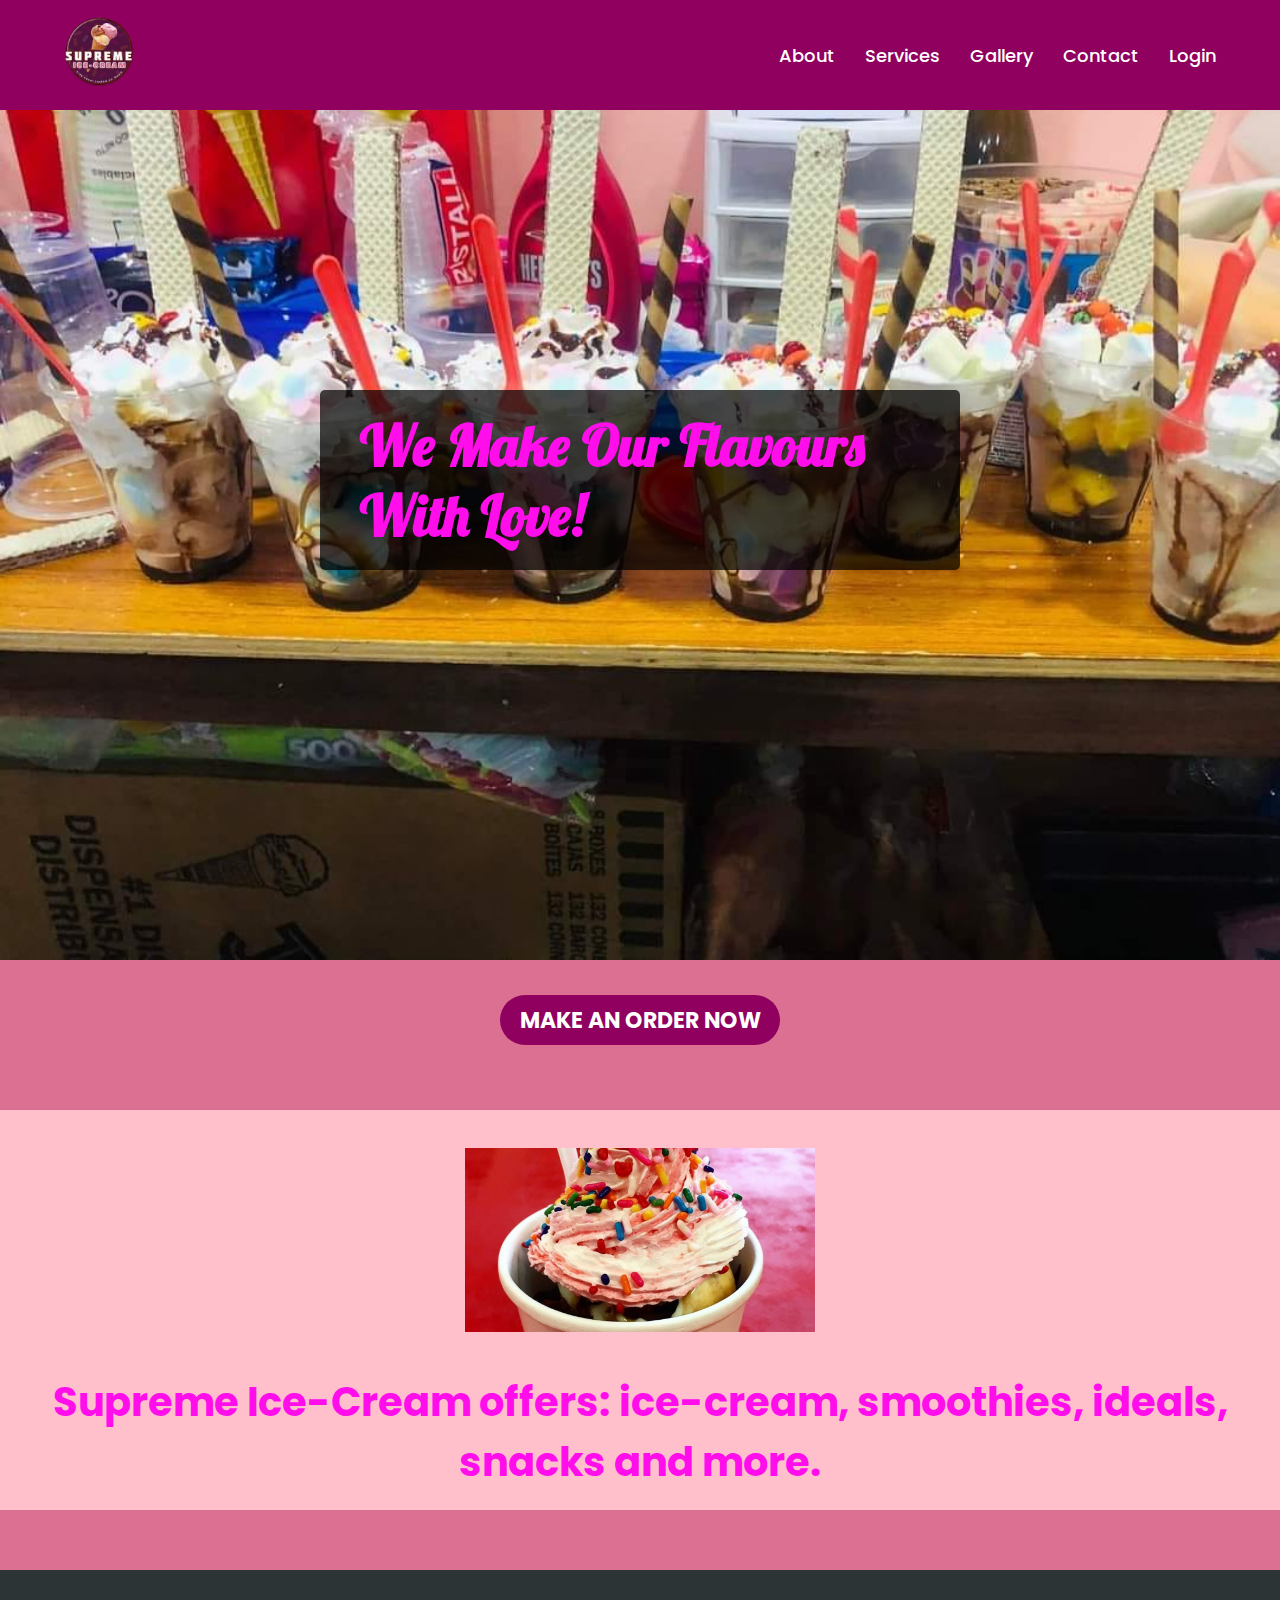
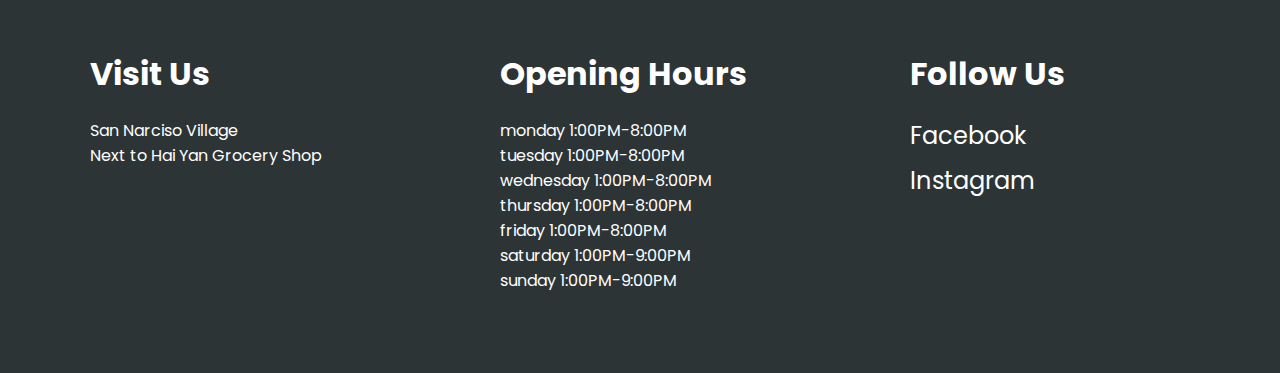
<file: index.html>
<!DOCTYPE html>
<html lang="en">
<head>
    <meta charset="UTF-8">
    <meta name="viewport" content="width=device-width, initial-scale=1.0">
    <title>Supreme Ice-Cream</title>
    <link rel="stylesheet" href="style.css">
    <link href="https://unpkg.com/boxicons@2.1.4/css/boxicons.min.css" rel="stylesheet">
    <link href='https://fonts.googleapis.com/css?family=Lobster' rel='stylesheet'>
</head>
<body>

    <header class="header">
        <div class="container">
            <a href="#"><img src="Picture 1.png" class="logo2"></a>
        </div>

        <i class='bx bx-menu' id="menu-icon"></i>

        <nav class="navbar">
            <a href="about.html">About</a>
            <a href="#">Services</a>
            <a href="gallery.html">Gallery</a>
            <a href="#">Contact</a>
            <a href="login.html">Login</a>
        </nav>
    </header>

    <div class="image-container">
        <img src="cups.jpg" alt="Delicious Desserts">
        <div class="text-overlay">We Make Our Flavours With Love!</div>
    </div>

    <div class="main">
        <button>
            <span class="text1">MAKE AN ORDER NOW</span>
        </button>
    </div>

    <div class="intro">
        <img src="Icecreamflavour.jpg" class="flavour">
        <p class="offers">Supreme Ice-Cream offers: ice-cream, smoothies, ideals, snacks and more.</p>
    </div>

    <footer>
        <div class="footer-content">
            <div class="contact-info">
                <h3>Visit Us</h3>
                <p>San Narciso Village</p>
                <p>Next to Hai Yan Grocery Shop</p>
            </div>
            <div class="hours">
                <h3>Opening Hours</h3>
                <p>monday  1:00PM-8:00PM</p>
                <p>tuesday  1:00PM-8:00PM</p>
                <p>wednesday  1:00PM-8:00PM</p>
                <p>thursday  1:00PM-8:00PM</p>
                <p>friday  1:00PM-8:00PM</p>
                <p>saturday  1:00PM-9:00PM</p>
                <p>sunday    1:00PM-9:00PM</p>
            </div>
            <div class="social-links">
                <h3>Follow Us</h3>
                <a href="https://www.facebook.com/p/Supreme-Ice-Cream-100063002782476/" class="social-icon">Facebook</a>
                <a href="#" class="social-icon">Instagram</a>
            </div>
        </div>
    </footer>
    <script src="script.js"></script>
</body>
</html>
</file>
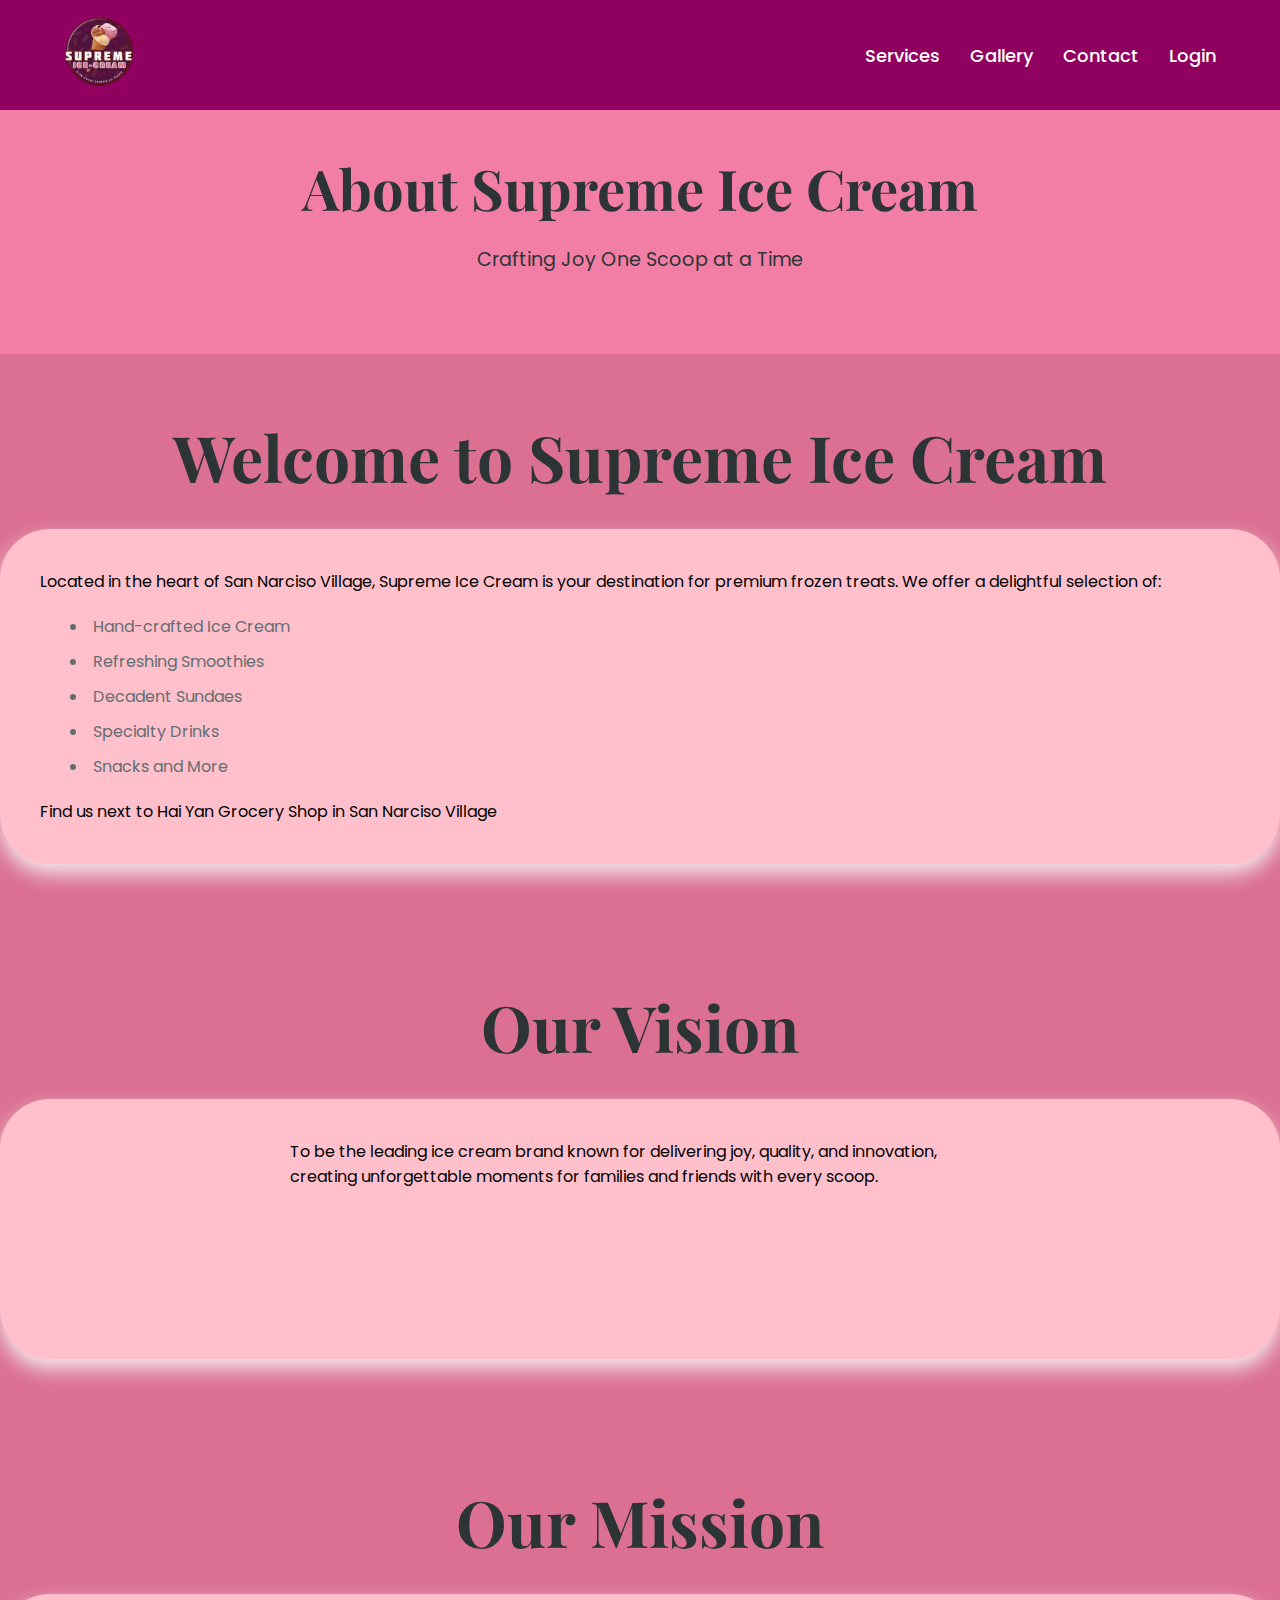
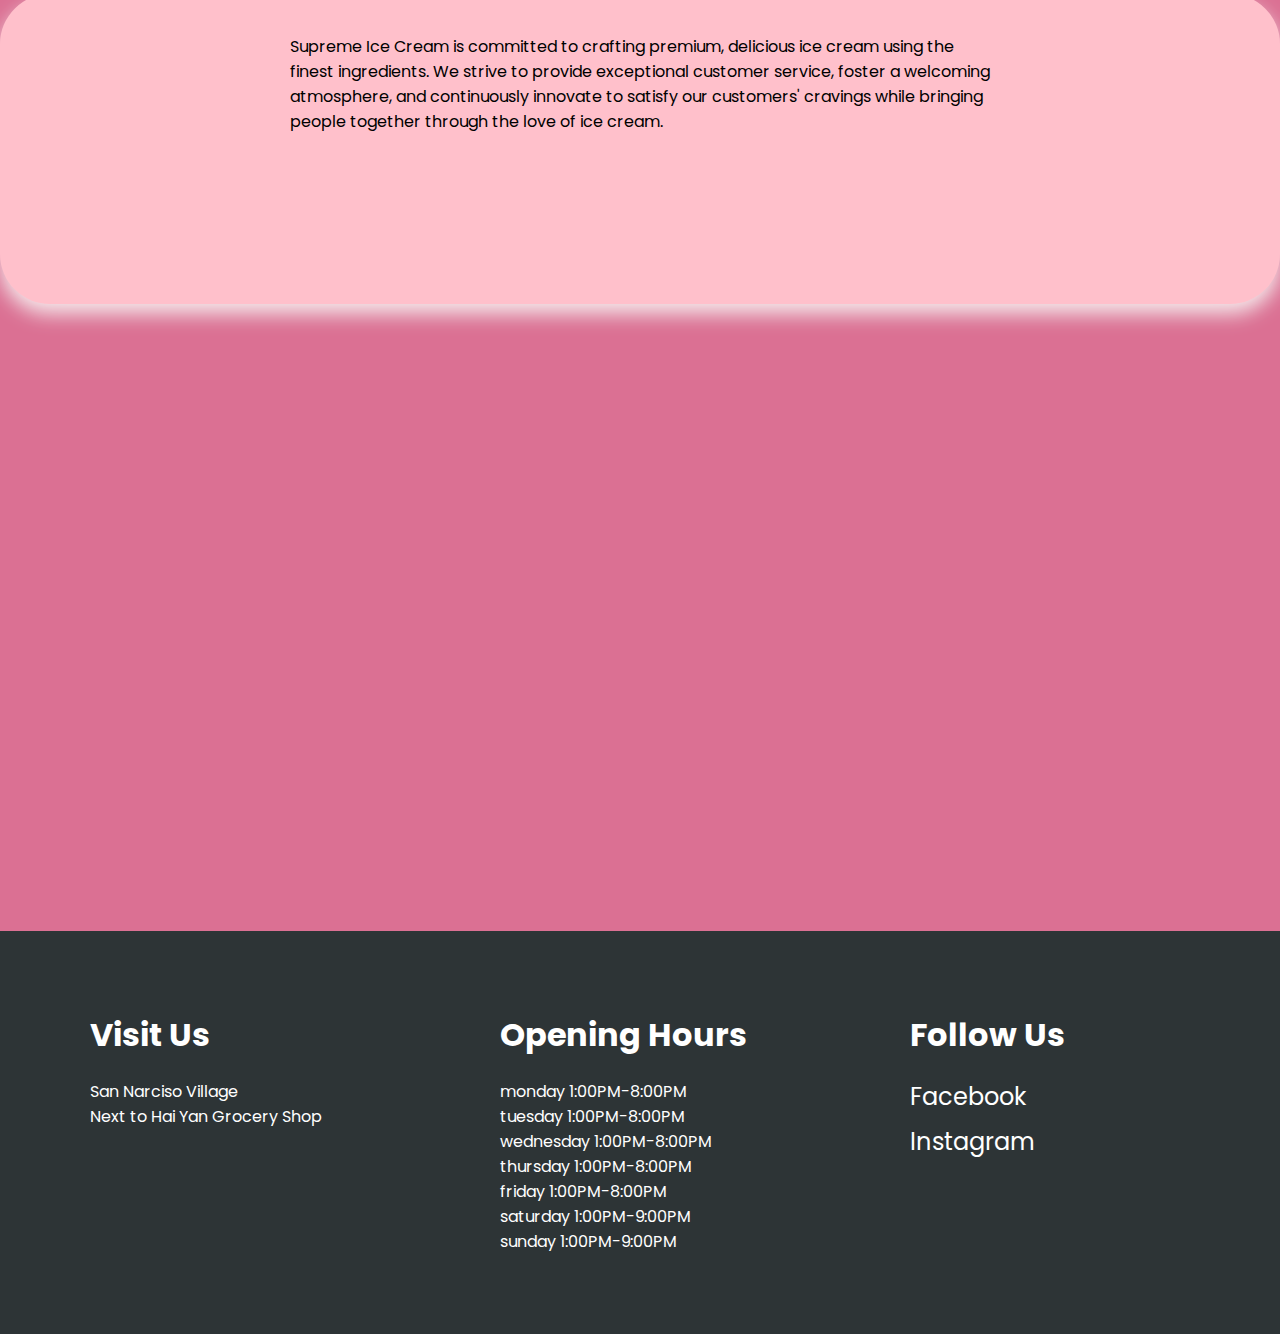
<file: about.html>
<!DOCTYPE html>
<html lang="en">
<head>
    <meta charset="UTF-8">
    <meta name="viewport" content="width=device-width, initial-scale=1.0">
    <title>Supreme Ice Cream - About Us</title>
    <link rel="stylesheet" href="about-styles.css">
    <link href="https://unpkg.com/boxicons@2.1.4/css/boxicons.min.css" rel="stylesheet">
    <link href="https://fonts.googleapis.com/css2?family=Poppins:wght@400;600&family=Playfair+Display:wght@700&display=swap" rel="stylesheet">
</head>
<body>
    <header class="header">
        <div class="container">
            <a href="index.html" class="logo"><img src="Picture 1.png" class="logo2"></a>
        </div>

        <i class='bx bx-menu' id="menu-icon"></i>

        <nav class="navbar">
            <a href="#">Services</a>
            <a href="gallery.html">Gallery</a>
            <a href="#">Contact</a>
            <a href="login.html">Login</a>
        </nav>
    </header>


        <header class="hero">
            <h1>About Supreme Ice Cream</h1>
            <p class="subtitle">Crafting Joy One Scoop at a Time</p>
        </header>

        <section class="introduction">
            <h2>Welcome to Supreme Ice Cream</h2>
            <div class="content-box">
                <p>Located in the heart of San Narciso Village, Supreme Ice Cream is your destination for premium frozen treats. We offer a delightful selection of:</p>
                <ul class="offerings">
                    <li>Hand-crafted Ice Cream</li>
                    <li>Refreshing Smoothies</li>
                    <li>Decadent Sundaes</li>
                    <li>Specialty Drinks</li>
                    <li>Snacks and More</li>
                </ul>
                <p class="location">Find us next to Hai Yan Grocery Shop in San Narciso Village</p>
            </div>
        </section>

        <section class="vision">
            <h2>Our Vision</h2>
            <div class="content-box">
                <div class="text-box">
                    <p>To be the leading ice cream brand known for delivering joy, quality, and innovation, creating unforgettable moments for families and friends with every scoop.</p>
                </div>
                <div class="vision-image"></div>
            </div>
        </section>

        <section class="mission">
            <h2>Our Mission</h2>
            <div class="content-box">
                <div class="text-box">
                    <p>Supreme Ice Cream is committed to crafting premium, delicious ice cream using the finest ingredients. We strive to provide exceptional customer service, foster a welcoming atmosphere, and continuously innovate to satisfy our customers' cravings while bringing people together through the love of ice cream.</p>
                </div>
                <div class="mission-image"></div>
            </div>

            <div class="map">
                <iframe src="https://www.google.com/maps/embed?pb=!1m18!1m12!1m3!1d3787.9406250875095!2d-88.52359582475717!3d18.304323282747852!2m3!1f0!2f0!3f0!3m2!1i1024!2i768!4f13.1!3m3!1m2!1s0x8f5bed8690132e89%3A0x7e22855aea2eaec8!2sSupreme%20Ice%20Cream!5e0!3m2!1sen!2sbz!4v1742837105812!5m2!1sen!2sbz" width="600" height="450" style="border:0;" allowfullscreen="" loading="lazy" referrerpolicy="no-referrer-when-downgrade"></iframe>
            </div>
        </section>
        <footer>
            <div class="footer-content">
                <div class="contact-info">
                    <h3>Visit Us</h3>
                    <p>San Narciso Village</p>
                    <p>Next to Hai Yan Grocery Shop</p>
                </div>
                <div class="hours">
                    <h3>Opening Hours</h3>
                    <p>monday  1:00PM-8:00PM</p>
                    <p>tuesday  1:00PM-8:00PM</p>
                    <p>wednesday  1:00PM-8:00PM</p>
                    <p>thursday  1:00PM-8:00PM</p>
                    <p>friday  1:00PM-8:00PM</p>
                    <p>saturday  1:00PM-9:00PM</p>
                    <p>sunday    1:00PM-9:00PM</p>
                </div>
                <div class="social-links">
                    <h3>Follow Us</h3>
                    <a href="https://www.facebook.com/p/Supreme-Ice-Cream-100063002782476/" class="social-icon">Facebook</a>
                    <a href="#" class="social-icon">Instagram</a>
                </div>
            </div>
        </footer>
    </div>
</body>
</html>
</file>
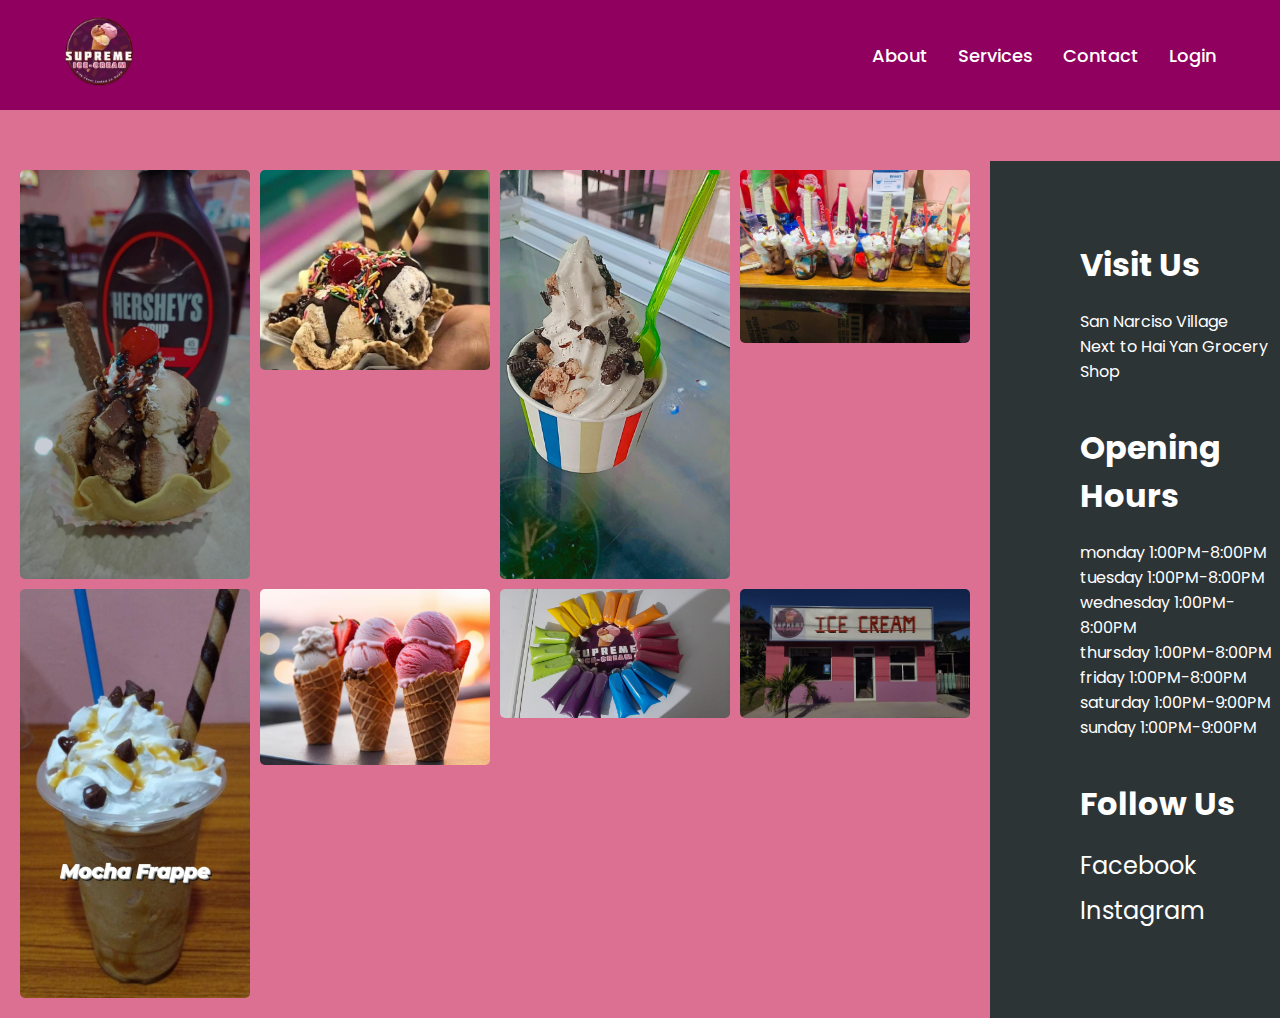
<file: gallery.html>
<!DOCTYPE html>
<html lang="en">
<head>
    <meta charset="UTF-8">
    <meta name="viewport" content="width=device-width, initial-scale=1.0">
    <link href="https://unpkg.com/boxicons@2.1.4/css/boxicons.min.css" rel="stylesheet">
    <link href='https://fonts.googleapis.com/css?family=Lobster' rel='stylesheet'>
    <title>Gallery Page</title>
    </head>
    <style>
        @import url('https://fonts.googleapis.com/css2?family=Poppins:wght@300;400;500;600&display=swap');

        body{
            background-color: palevioletred;
            display: flex;
            align-items: end;
            margin-top: 100px;
        }
        .button{
            font-size: 2rem;
            box-shadow: 0px 0px 20px aqua;
            border-radius: 12px;
            background-color: aqua;
            padding: 10px 20px;
            width: 10%;
            text-align: center;
        }
        .button:hover{
            box-shadow: 0px 0px 50px aqua;
        }

* {
    margin: 0;
    padding: 0;
    box-sizing: border-box;    
    font-family: "Poppins", sans-serif;
}
        .header {
    position: fixed;
    top: 0;
    left: 0;
    width: 100%;
    padding: 20px 5%;
    background: #8f005f;
    display: flex;
    justify-content: space-between;
    align-items: center;
    z-index: 100;
}

.container {
    display: flex;
    align-items: center;
    justify-content: center;
    height: 70px;
}

.logo2 {
    width: 70px;
    height: 70px;
}

.navbar {
    display: flex;
    gap: 30px;
}

.navbar a {
    font-size: 1.125rem; /* 18px */
    color: white;
    text-decoration: none;
    font-weight: 500;
    transition: 0.3s;
}

.navbar a:hover {
    color: #ff00aa;
}

#menu-icon {
    font-size: 30px;
    color: white;
    display: none;
    cursor: pointer;
}

@media (max-width: 768px) {
    #menu-icon {
        display: block; 
    }

    .navbar {
        position: absolute;
        top: 70px;
        left: 0;
        width: 100%;
        background: #8f005f;
        display: none;
        flex-direction: column;
        text-align: center;
        padding: 10px 0;
    }

    .navbar.active {
        display: flex;
    }

    .navbar a {
        margin: 10px 0;
        font-size: 1rem; /* smaller font size for smaller screens */
    }
}
        .gallery {
            display: grid;
            grid-template-columns: repeat(auto-fit, minmax(200px, 1fr));
            gap: 10px;
            width: 100%;
            padding: 20px;
            margin-top: 50px;
        }
        .gallery img {
            width: 100%;
            height: auto;
            border-radius: 5px;
            cursor: pointer;
            transition: transform 0.3s ease;
        }
        .gallery img:hover {
            transform: scale(1.05);
        }
        .lightbox {
            display: none;
            position: fixed;
            top: 0;
            left: 0;
            width: 100%;
            height: 100%;
            background: rgba(0, 0, 0, 0.8);
            justify-content: center;
            align-items: center;
        }
        .lightbox img {
            max-width: 80%;
            max-height: 80%;
            border-radius: 10px;
        }
       /* Footer */
footer {
    background-color: #2d3436;
    color: #fff;
    padding: 80px 0;
    margin-top: 60px;
}

.footer-content {
    display: grid;
    grid-template-columns: repeat(auto-fit, minmax(200px, 1fr));
    gap: 40px;
    margin-left: 90px;
}

.footer-content h3 {
    margin-bottom: 20px;
    font-size: 2rem;
}

.social-links a {
    color: #fff;
    text-decoration: none;
    display: block;
    margin: 10px 0;
    transition: color 0.3s;
    font-size: 1.5rem;
}

.social-links a:hover {
    color: #8f005f;
}
    </style>
    <header class="header">
        <div class="container">
            <a href="#" class="logo"><img src="Picture 1.png" class="logo2"></a>
        </div>

        <i class='bx bx-menu' id="menu-icon"></i>

        <nav class="navbar">
            <a href="about.html">About</a>
            <a href="#">Services</a>
            <a href="#">Contact</a>
            <a href="login.html">Login</a>
        </nav>
    </header>

    <div class="gallery">
        <img src="gay.jpg" alt="gay.jpg" onclick="openLightbox(this.src)">
        <img src="image..jpg" alt="imghj.jpg" onclick="openLightbox(this.src)">
        <img src="image.jpg" alt="image.jpg" onclick="openLightbox(this.src)">
        <img src="imghj.jpg" alt="imghj.jpg" onclick="openLightbox(this.src)">
        <img src="mghjk.jpg" alt="mghjk.jpg" onclick="openLightbox(this.src)">
        <img src="mighjf.jpg" alt="mighjf.jpg" onclick="openLightbox(this.src)">
        <img src="mnjkl.jpg" alt="mnjkl.jpg" onclick="openLightbox(this.src)">
        <img src="suprime2.jpg" alt="suprime2.jpg" onclick="openLightbox(this.src)">
    </div>
    <div class="lightbox" id="lightbox" onclick="closeLightbox()">
        <img id="lightboxImg">
    </div>

    <script>
        let menuIcon = document.querySelector("#menu-icon");
let navbar = document.querySelector(".navbar");

// Toggle menu visibility
menuIcon.addEventListener("click", () => {
    navbar.classList.toggle("active");
    menuIcon.classList.toggle("bx-x"); // Change icon
});

// Close menu when clicking outside
document.addEventListener("click", (e) => {
    if (!menuIcon.contains(e.target) && !navbar.contains(e.target)) {
        navbar.classList.remove("active");
        menuIcon.classList.remove("bx-x");
    }
});
        function openLightbox(src) {
            document.getElementById('lightboxImg').src = src;
            document.getElementById('lightbox').style.display = 'flex';
        }
        function closeLightbox() {
            document.getElementById('lightbox').style.display = 'none';
        }
    </script>

     
<footer>
    <div class="footer-content">
        <div class="contact-info">
            <h3>Visit Us</h3>
            <p>San Narciso Village</p>
            <p>Next to Hai Yan Grocery Shop</p>
        </div>
        <div class="hours">
            <h3>Opening Hours</h3>
            <p>monday  1:00PM-8:00PM</p>
            <p>tuesday  1:00PM-8:00PM</p>
            <p>wednesday  1:00PM-8:00PM</p>
            <p>thursday  1:00PM-8:00PM</p>
            <p>friday  1:00PM-8:00PM</p>
            <p>saturday  1:00PM-9:00PM</p>
            <p>sunday    1:00PM-9:00PM</p>
        </div>
        <div class="social-links">
            <h3>Follow Us</h3>
            <a href="https://www.facebook.com/p/Supreme-Ice-Cream-100063002782476/" class="social-icon">Facebook</a>
            <a href="#" class="social-icon">Instagram</a>
        </div>
    </div>
</footer>
</body>
</html>
</file>
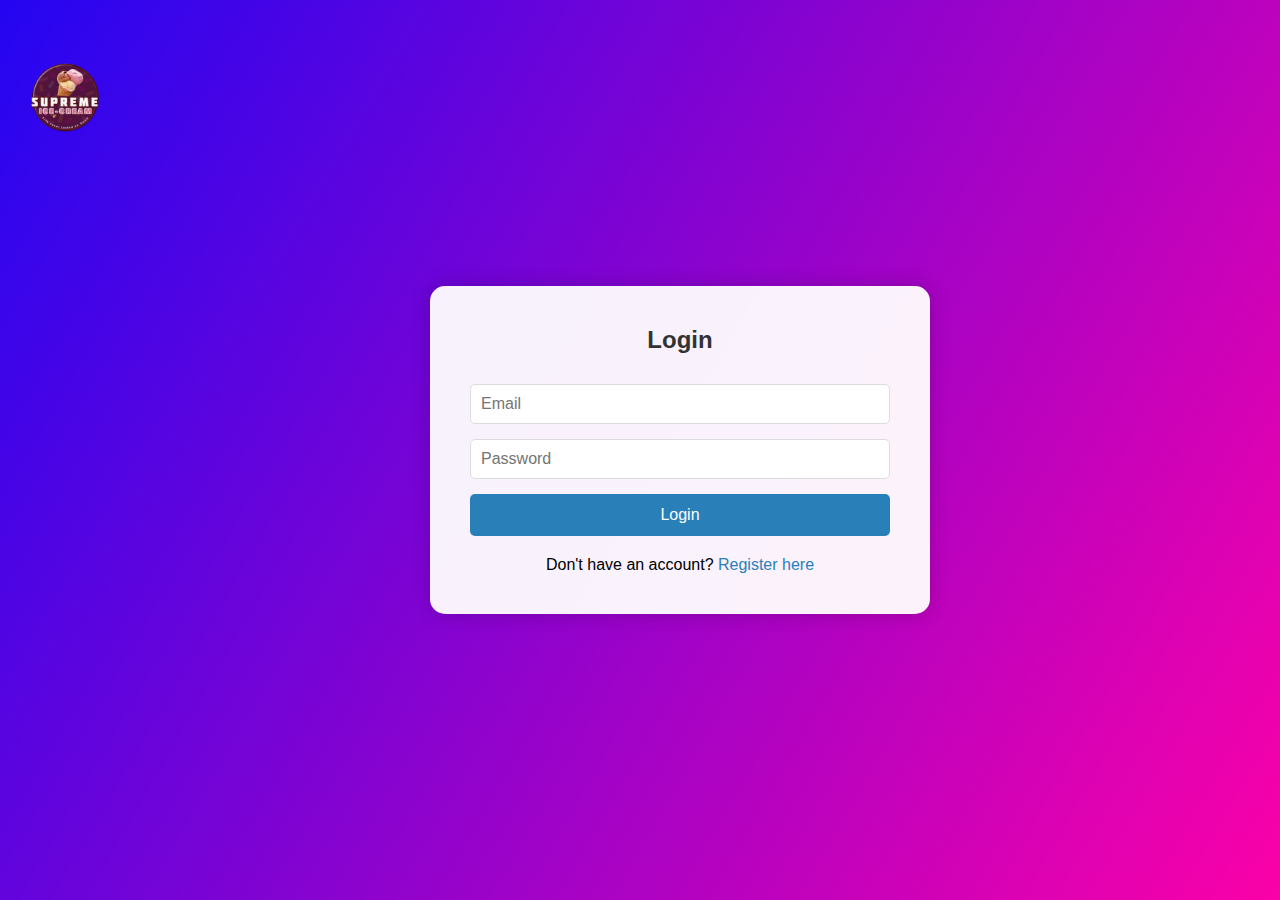
<file: login.html>
<!DOCTYPE html>
<html lang="en">
<head>
    <meta charset="UTF-8">
    <meta name="viewport" content="width=device-width, initial-scale=1.0">
    <title>Login & Registration System</title>
    <link rel="stylesheet" href="login styles.css">
</head>
<body>
    <header class="header">
        <div class="containerpic">
            <a href="index.html"><img src="Picture 1.png" href="" class="logo2"></a>
        </div>
        </header>
    <div class="container">
        <!-- Login Form -->
        <div class="form-container" id="loginForm">
            <h2>Login</h2>
            <form onsubmit="return login(event)">
                <input type="email" id="loginEmail" placeholder="Email" required>
                <input type="password" id="loginPassword" placeholder="Password" required>
                <button type="submit">Login</button>
            </form>
            <p>Don't have an account? <a href="#" onclick="toggleForms()">Register here</a></p>
        </div>

        <!-- Registration Form -->
        <div class="form-container" id="registerForm" style="display: none;">
            <h2>Register</h2>
            <form onsubmit="return register(event)">
                <input type="text" id="regUsername" placeholder="Username" required>
                <input type="email" id="regEmail" placeholder="Email" required>
                <input type="password" id="regPassword" placeholder="Password" required>
                <input type="password" id="regConfirmPassword" placeholder="Confirm Password" required>
                <button type="submit">Register</button>
            </form>
            <p>Already have an account? <a href="#" onclick="toggleForms()">Login here</a></p>
        </div>
    </div>
</body>
<script src="login script.js"></script>
</html>
</file>
<file: style.css>
@import url('https://fonts.googleapis.com/css2?family=Poppins:wght@300;400;500;600&display=swap');

* {
    margin: 0;
    padding: 0;
    box-sizing: border-box;    
    font-family: "Poppins", sans-serif;
}

body {
    min-height: 100vh;
    background-color: palevioletred;
}
/* Navigation bar*/
.header {
    position: fixed;
    top: 0;
    left: 0;
    width: 100%;
    padding: 20px 5%;
    background: #8f005f;
    display: flex;
    justify-content: space-between;
    align-items: center;
    z-index: 100;
}

.container {
    display: flex;
    align-items: center;
    justify-content: center;
    height: 70px;
}

.logo2 {
    width: 70px;
    height: 70px;
}

.navbar {
    display: flex;
    gap: 30px;
}

.navbar a {
    font-size: 1.125rem; /* 18px */
    color: white;
    text-decoration: none;
    font-weight: 500;
    transition: 0.3s;
}

.navbar a:hover {
    color: #ff00aa;
}

#menu-icon {
    font-size: 30px;
    color: white;
    display: none;
    cursor: pointer;
}

@media (max-width: 768px) {
    #menu-icon {
        display: block; 
    }

    .navbar {
        position: absolute;
        top: 70px;
        left: 0;
        width: 100%;
        background: #8f005f;
        display: none;
        flex-direction: column;
        text-align: center;
        padding: 10px 0;
    }

    .navbar.active {
        display: flex;
    }

    .navbar a {
        margin: 10px 0;
        font-size: 1rem; /* smaller font size for smaller screens */
    }
}

.image-container {
    position: relative;
    width: 100%;
    height: auto;
}

.image-container img {
    width: 100%;
    height: auto; /* Preserve aspect ratio */
    display: block;
}

.text-overlay {
    font-family: 'lobster';
    position: absolute;
    top: 50%;
    left: 50%;
    transform: translate(-50%, -50%);
    background: rgba(0, 0, 0, 0.7);
    color: rgb(255, 14, 235);
    padding: 20px 40px;
    font-size: 3.5rem; /* 70px */
    font-weight: bold;
    border-radius: 5px;
}

.main {
    background-color: palevioletred;
    display: grid;
    place-items: center;
    height: 120px;
}

button {
    font-family: 'lobster';
    position: relative;
    border-radius: 50px;
    border: none;
    outline: none;
    background-color: #8f005f;
    width: 280px;
    height: 50px;
    color: white;
    overflow: hidden;
    font-size: 1.375rem; /* 22px */
    font-weight: bold;
}

span {
    position: absolute;
    width: 100%;
    top: 50%;
    left: 50%;
    transform: translate(-50%, -50%);
    transition: 0.3s;
}

.text1:hover {
    color: rgb(255, 14, 235);
}

.intro {
    background: pink;
    text-align: center;
    padding: 20px 0;
    margin-top: 30px;
    height: 400px;
    display: flex;
    flex-direction: column;
    justify-content: center;
    align-items: center;
}

.flavour {
    height: 250px;
    width: 350px;
    margin: 20px 0;
}

.offers {
    font-family: 'poppins';
    color: rgb(255, 14, 235);
    font-size: 2.5rem; /* 50px */
    font-weight: bold;
    margin-top: 20px;
}

/* Footer */
footer {
    background-color: #2d3436;
    color: #fff;
    padding: 80px 0;
    margin-top: 60px;
}

.footer-content {
    display: grid;
    grid-template-columns: repeat(auto-fit, minmax(200px, 1fr));
    gap: 40px;
    margin-left: 90px;
}

.footer-content h3 {
    margin-bottom: 20px;
    font-size: 2rem;
}

.social-links a {
    color: #fff;
    text-decoration: none;
    display: block;
    margin: 10px 0;
    transition: color 0.3s;
    font-size: 1.5rem;
}

.social-links a:hover {
    color: #8f005f;
}

/* Mobile Adjustments for smaller screens (Below 480px) */
@media (max-width: 480px) {
    .text-overlay {
        font-size: 2.5rem; /* 40px */
        padding: 15px 25px;
    }

    .main button {
        width: 200px;
        height: 45px;
        font-size: 1.125rem; /* 18px */
    }

    .intro .flavour {
        width: 300px;
        height: 200px;
    }

    .offers {
        font-size: 2rem; /* 32px */
    }

    .footer p {
        font-size: 1rem; /* 16px */
    }

    .social-icons a {
        font-size: 1.5rem; /* 24px */
    }
}
</file>
<file: about-styles.css>
* {
    margin: 0;
    padding: 0;
    box-sizing: border-box;    
    font-family: "Poppins", sans-serif;
}

body {
    min-height: 100vh;
    background-color: palevioletred;
}

/* Navigation bar*/
.header {
    position: fixed;
    top: 0;
    left: 0;
    width: 100%;
    padding: 20px 5%;
    background: #8f005f;
    display: flex;
    justify-content: space-between;
    align-items: center;
    z-index: 100;
}

.container {
    display: flex;
    align-items: center;
    justify-content: center;
    height: 70px;
}

.logo2 {
    width: 70px;
    height: 70px;
}

.navbar {
    display: flex;
    gap: 30px;
}

.navbar a {
    font-size: 1.125rem; /* 18px */
    color: white;
    text-decoration: none;
    font-weight: 500;
    transition: 0.3s;
}

.navbar a:hover {
    color: #ff00aa;
}

#menu-icon {
    font-size: 30px;
    color: white;
    display: none;
    cursor: pointer;
}

@media (max-width: 768px) {
    #menu-icon {
        display: block; 
    }

    .navbar {
        position: absolute;
        top: 70px;
        left: 0;
        width: 100%;
        background: #8f005f;
        display: none;
        flex-direction: column;
        text-align: center;
        padding: 10px 0;
    }

    .navbar.active {
        display: flex;
    }

    .navbar a {
        margin: 10px 0;
        font-size: 1rem; /* smaller font size for smaller screens */
    }
}

/* Hero Section */
.hero {
    text-align: center;
    padding: 80px 0;
    background-color: rgb(242, 126, 165);
}

.hero h1 {
    margin-top: 70px;
    font-family: 'Playfair Display', serif;
    font-size: 3.5rem;
    margin-bottom: 20px;
    color: #2d3436;
}

.subtitle {
    font-size: 1.2rem;
    color: #2d3436;
}

/* Content Sections */
section {
    padding: 60px 0;
}

h2 {
    font-family: 'Playfair Display', serif;
    font-size: 4rem;
    margin-bottom: 30px;
    color: #2d3436;
    text-align: center;
}

.content-box {
    background-color: pink;
    padding: 40px;
    border-radius: 50px;
    box-shadow: 0 10px 20px rgba(245, 239, 239, 0.944);
}

.offerings {
    list-style-position: inside;
    margin: 20px 30px;
}

.offerings li {
    margin: 10px 0;
    color: #636e72;
}

/* Vision and Mission Sections */
.vision, .mission {
    background-color: palevioletred;
}

.text-box {
    max-width: 700px;
    margin: 0 auto;
}

.vision-image, .mission-image {
    height: 100px;
    background-size: cover;
    background-position: center;
    border-radius: 10px;
    margin-top: 30px;
}

.map {
    align-items: center;
    margin-left: 30%;
    margin-right: 25%;
    margin-top: 50px;
}

/* Footer */
footer {
    background-color: #2d3436;
    color: #fff;
    padding: 80px 0;
    margin-top: 60px;
}

.footer-content {
    display: grid;
    grid-template-columns: repeat(auto-fit, minmax(200px, 1fr));
    gap: 40px;
    margin-left: 90px;
}

.footer-content h3 {
    margin-bottom: 20px;
    font-size: 2rem;
}

.social-links a {
    color: #fff;
    text-decoration: none;
    display: block;
    margin: 10px 0;
    transition: color 0.3s;
    font-size: 1.5rem;
}

.social-links a:hover {
    color: #eb3737;
}

/* Responsive Design */
@media (max-width: 768px) {
    .hero h1 {
        font-size: 2.5rem; /* Make heading smaller for smaller screens */
    }

    .hero {
        padding: 60px 0;
    }

    .navbar {
        display: none;
    }

    .content-box {
        padding: 20px;
    }

    section {
        padding: 40px 0;
    }

    .footer-content {
        margin-left: 10px;
    }

    .footer-content h3 {
        font-size: 1.5rem;
    }

    .social-links a {
        font-size: 1.2rem;
    }

    .map iframe {
        width: 100%;
        height: 300px;
    }

    .vision-image, .mission-image {
        height: 150px;
        background-size: cover;
        background-position: center;
    }

    .vision, .mission {
        background-color: palevioletred;
        padding: 20px;
    }
}

/* Mobile adjustments for screens less than 480px */
@media (max-width: 480px) {
    .hero h1 {
        font-size: 2rem;
    }

    .subtitle {
        font-size: 1rem;
    }

    .footer-content {
        margin-left: 10px;
        grid-template-columns: 1fr; /* Stack columns on small screens */
    }

    .footer-content h3 {
        font-size: 1.25rem;
    }

    .social-links a {
        font-size: 1.2rem;
    }

    .map iframe {
        width: 100%;
        height: 200px;
    }

    .vision-image, .mission-image {
        height: 200px;
        background-size: cover;
        background-position: center;
    }
}
</file>
<file: login styles.css>
* {
    margin: 0;
    padding: 0;
    box-sizing: border-box;
    font-family: Arial, sans-serif;
}

body {
    background: linear-gradient(120deg, #2405f2, #fb01a8);
    min-height: 100vh;
    margin: 0;
    padding: 20px;
    display: flex;
    align-items: center;
    justify-content: center;
}

header.containerpic {
    display: flex;
    align-items: center;
    justify-content: center;
}

.logo2 {
    width: 70px;
    height: 70px;
    margin-bottom: 700px;
    margin-left: 10px; 
}

.container {
    align-items: center;
    justify-items: center;
    max-width: 500px;
    width: 100%;
    margin: 0 auto;
    padding: 40px;
    background: rgba(255, 255, 255, 0.95);
    border-radius: 15px;
    box-shadow: 0 0 20px rgba(0,0,0,0.2);
}


.form-container {
    width: 100%;
}

h2 {
    text-align: center;
    margin-bottom: 30px;
    color: #333;
}

form {
    display: flex;
    flex-direction: column;
    gap: 15px;
}

input {
    padding: 10px;
    border: 1px solid #ddd;
    border-radius: 5px;
    font-size: 16px;
}

button {
    padding: 12px;
    background: #2980b9;
    color: white;
    border: none;
    border-radius: 5px;
    cursor: pointer;
    font-size: 16px;
    transition: background 0.3s;
}

button:hover {
    background: #2471a3;
}

p {
    text-align: center;
    margin-top: 20px;
}

a {
    color: #2980b9;
    text-decoration: none;
}

a:hover {
    text-decoration: underline;
}

.nav-button {
    padding: 12px;
    background: #2980b9;
    color: white;
    border: none;
    border-radius: 5px;
    cursor: pointer;
    font-size: 16px;
    transition: background 0.3s;
    text-decoration: none;
    display: inline-block;
}

.nav-button:hover {
    background: #2471a3;
}
</file>
